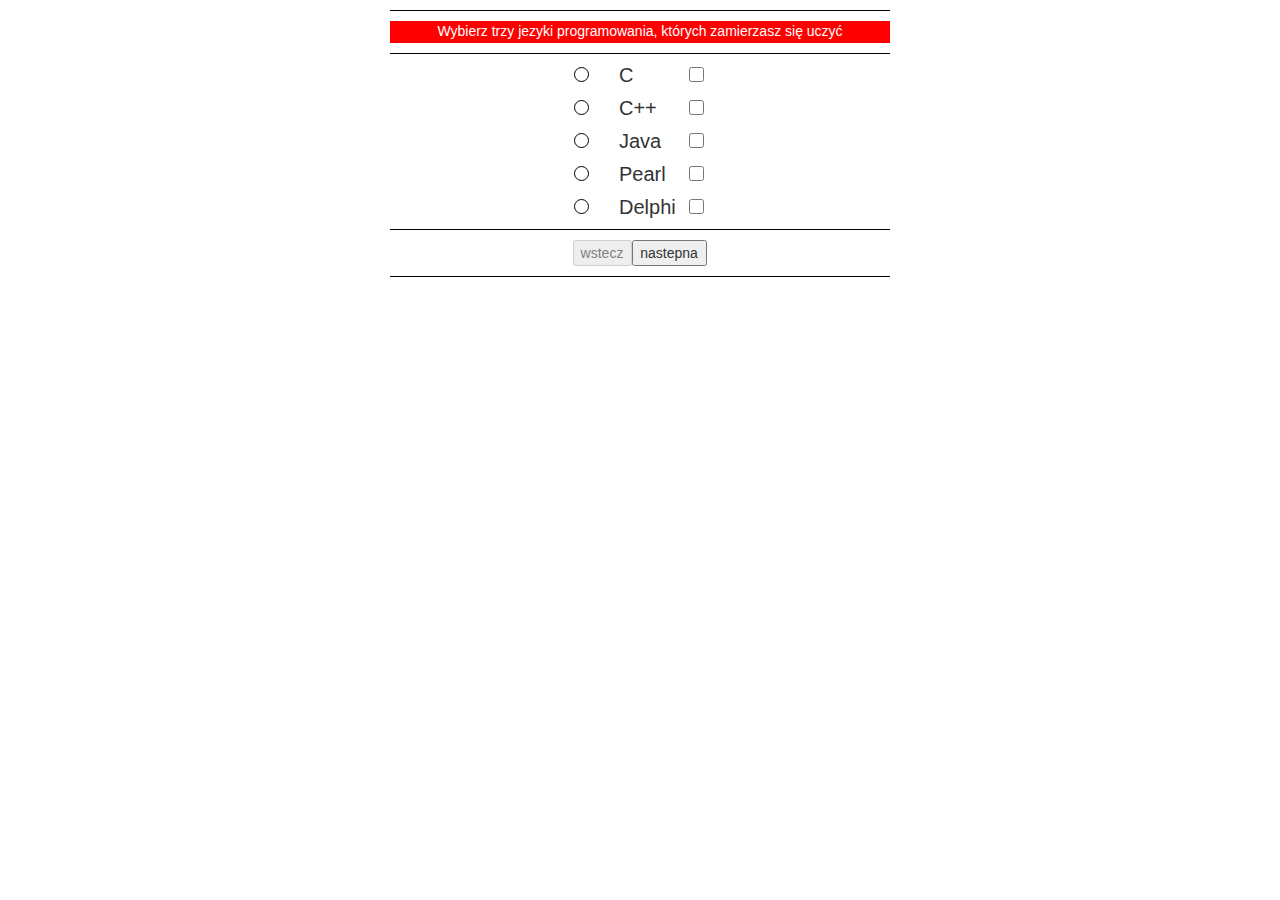
<file: Lab 2/Zad1/index.html>
<!DOCTYPE html>
<html>
	<head>
		<meta charset="UTF-8">
		<link rel="stylesheet" href="css/main.css">
		<link rel="stylesheet" href="css/bootstrap.min.css">
		<script type="text/javascript" src="js/main.js"></script>
		<!--<script type="text/javascript" src="js/bootstrap.min.js"></script>-->
	</head>
	<body>
		<div id="container">
			<hr>
			<div class="title">Wybierz trzy jezyki programowania, których zamierzasz się uczyć</div>
			<hr>
			<form>
				<div id="page-1">
					<div class="input-container">
						<div class="valid-box"></div>
						<p>C</p>
						<input type="checkbox" name="c">
					</div>
					<div class="input-container">
						<div class="valid-box"></div>
						<p>C++</p>
						<input type="checkbox" name="c++">
					</div>
					<div class="input-container">
						<div class="valid-box"></div>
						<p>Java</p>
						<input type="checkbox" name="java">
					</div>
					<div class="input-container">
						<div class="valid-box"></div>
						<p>Pearl</p>
						<input type="checkbox" name="pearl">
					</div>
					<div class="input-container">
						<div class="valid-box"></div>
						<p>Delphi</p>
						<input type="checkbox" name="delphi">
					</div>
				</div>
				<div id="page-2">
					<div class="input-container">
						<div class="valid-box"></div>
						<p>Imie</p>
						<input type="text" name="imie" placeholder="Imie" pattern="^[A-ZĄĆĘŁŃÓŚŻŹa-ząćęłńóśżź]{2,20}$" title="Bład w imieniu." min="2" max="20" required>
					</div>
					<div class="input-container">
						<div class="valid-box"></div>
						<p>Nazwisko</p>
						<input type="text" name="nazwisko" placeholder="Nazwisko" pattern="^[A-ZĄĆĘŁŃÓŚŻŹa-ząćęłńóśżź]{2,20}$" title="Bład w nazwisku." min="2" max="20" required>
					</div>
					<div class="input-container">
						<div class="valid-box"></div>
						<p>Miasto</p>
						<input type="text" name="miasto" placeholder="Miasto" pattern="^[A-ZĄĆĘŁŃÓŚŻŹa-ząćęłńóśżź]{2,20}$" title="Bład w nazwie miasta." min="2" max="20" required>
					</div>
					<div class="input-container">
						<div class="valid-box"></div>
						<p>Kod Pocztowy</p>
						<input type="text" name="kodPocztowy" placeholder="Kod Pocztowy" pattern="^[\d]{2}-[\d]{3}$" title="Bład w kodzie pocztowym." required>
					</div>
					<div class="input-container">
						<div class="valid-box"></div>
						<p>Województwo</p>
						<select id="wojewodztwo" name="województwo" title="Wybierz województwo." onchange="addClassSuccess(getElementCircle(this))" required>
							<option selected disabled>Wybierz...</option>
							<option name="dolnośląskie">dolnośląskie</option>
							<option name="kujawsko-pomorskie">kujawsko-pomorskie</option>
							<option name="lubelskie">lubelskie</option>
							<option name="lubuskie">lubuskie</option>
							<option name="łódzkie">łódzkie</option>
							<option name="małopolskie">małopolskie</option>
							<option name="mazowieckie">mazowieckie</option>
							<option name="opolskie">opolskie</option>
							<option name="podkarpackie">podkarpackie</option>
							<option name="podlaskie">podlaskie</option>
							<option name="pomorskie">pomorskie</option>
							<option name="śląskie">śląskie</option>
							<option name="świętokrzyskie">świętokrzyskie</option>
							<option name="warmińsko-mazurskie">warmińsko-mazurskie</option>
							<option name="wielkopolskie">wielkopolskie</option>
							<option name="zachodniopomorskie">zachodniopomorskie</option>
						</select>
					</div>

				</div>
				<div id="page-3"><div class="input-container">
					<div class="valid-box"></div>
					<p>E-mail</p>
					<input type="email" name="email" placeholder="E-mail" pattern="^\w+@[A-Za-z0-9]+(\.[A-Za-z0-9]+)+$" title="Błąd w adresie e-mail." required>
				</div>
					<div class="input-container">
						<div class="valid-box"></div>
						<p>IP</p>
						<input type="text" name="ip" placeholder="IP" pattern="^([0-9]|1?[0-9][0-9]|2[0-5][0-5])(\.([0-9]|1?[0-9][0-9]|2[0-5][0-5])){3}$" title="Błąd w adresie IP." required>
					</div>
					<div class="input-container">
						<div class="valid-box"></div>
						<p>URL</p>
						<input type="url" name="url" placeholder="URL" pattern="^(http|https|ftp)://[A-Za-z0-9]+(\.[A-Za-z0-9]+){1,2}$" title="Błąd w adresie URL." required>
					</div>
					<div class="input-container">
						<div class="valid-box"></div>
						<p>Hasło</p>
						<input class="float" type="password" name="password" placeholder="Hasło" title="Niepoprawne hasło:" onkeyup="checkPassword" required>
						<meter value="0" min="1" low="3" high="5" optimum="6" max="6"></meter>
					</div>
					<hr>
					<input id="ok" type="submit" onclick="validForm()" value="OK">
				</div>
				<hr>
			</form>
			<footer>
				<input id="previous" type="button" value="wstecz" onclick="poprzedniaStrona()" disabled>
				<input id="next" type="button" value="nastepna" onclick="nastepnaStrona()">
			</footer>
			<hr>
		</div>
	</body>
</html>
</file>
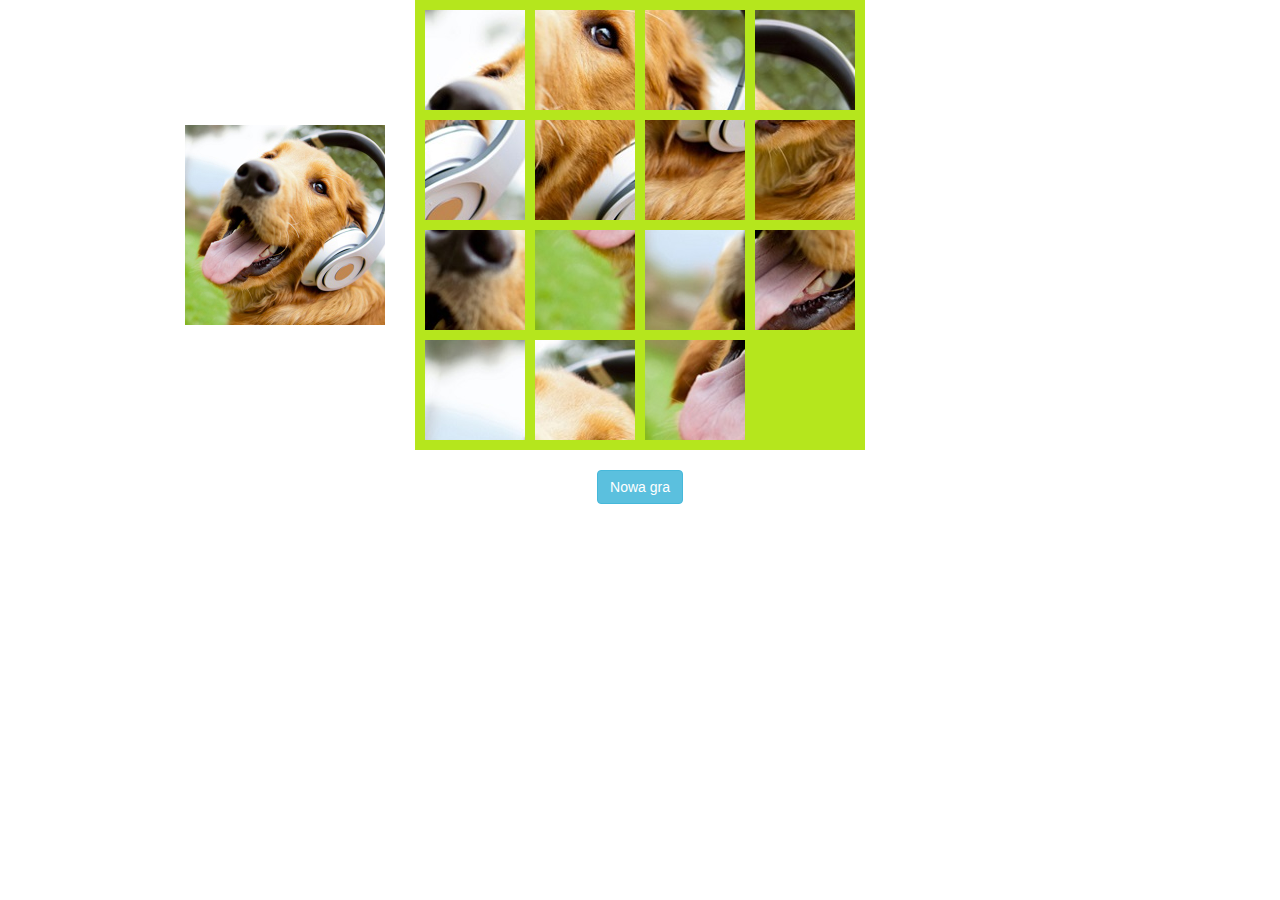
<file: Lab 3/Zad 1 HW/index.html>
<!DOCTYPE html>
<html>
<head>
    <meta charset="UTF-8">
    <link rel="stylesheet" href="css/bootstrap.min.css">
    <link rel="stylesheet" href="css/main.css">
    <script type="text/javascript" src="js/jquery-1.11.3.min.js"></script>
    <script type="text/javascript" src="js/main.js"></script>
</head>
<body>
    <div class="container">
        <div class="containerImg">
            <div id="imgD1"><img id="img1" src="media/dog.jpg"></div>
            <div id="imgD2"><img id="img2" src="media/dog.jpg"></div>
            <div id="imgD3"><img id="img3" src="media/dog.jpg"></div>
            <div id="imgD4"><img id="img4" src="media/dog.jpg"></div>
            <div id="imgD5"><img id="img5" src="media/dog.jpg"></div>
            <div id="imgD6"><img id="img6" src="media/dog.jpg"></div>
            <div id="imgD7"><img id="img7" src="media/dog.jpg"></div>
            <div id="imgD8"><img id="img8" src="media/dog.jpg"></div>
            <div id="imgD9"><img id="img9" src="media/dog.jpg"></div>
            <div id="imgD10"><img id="img10" src="media/dog.jpg"></div>
            <div id="imgD11"><img id="img11" src="media/dog.jpg"></div>
            <div id="imgD12"><img id="img12" src="media/dog.jpg"></div>
            <div id="imgD13"><img id="img13" src="media/dog.jpg"></div>
            <div id="imgD14"><img id="img14" src="media/dog.jpg"></div>
            <div id="imgD15"><img id="img15" src="media/dog.jpg"></div>
            <div id="empty"></div>
        </div>
        <img id="helperImage" src="media/dog.jpg">
        <div id="win">Wygrałeś</div>
    </div>
    <button type="button" id="scramble" class="btn btn-info">Nowa gra</button>
</body>
</html>
</file>
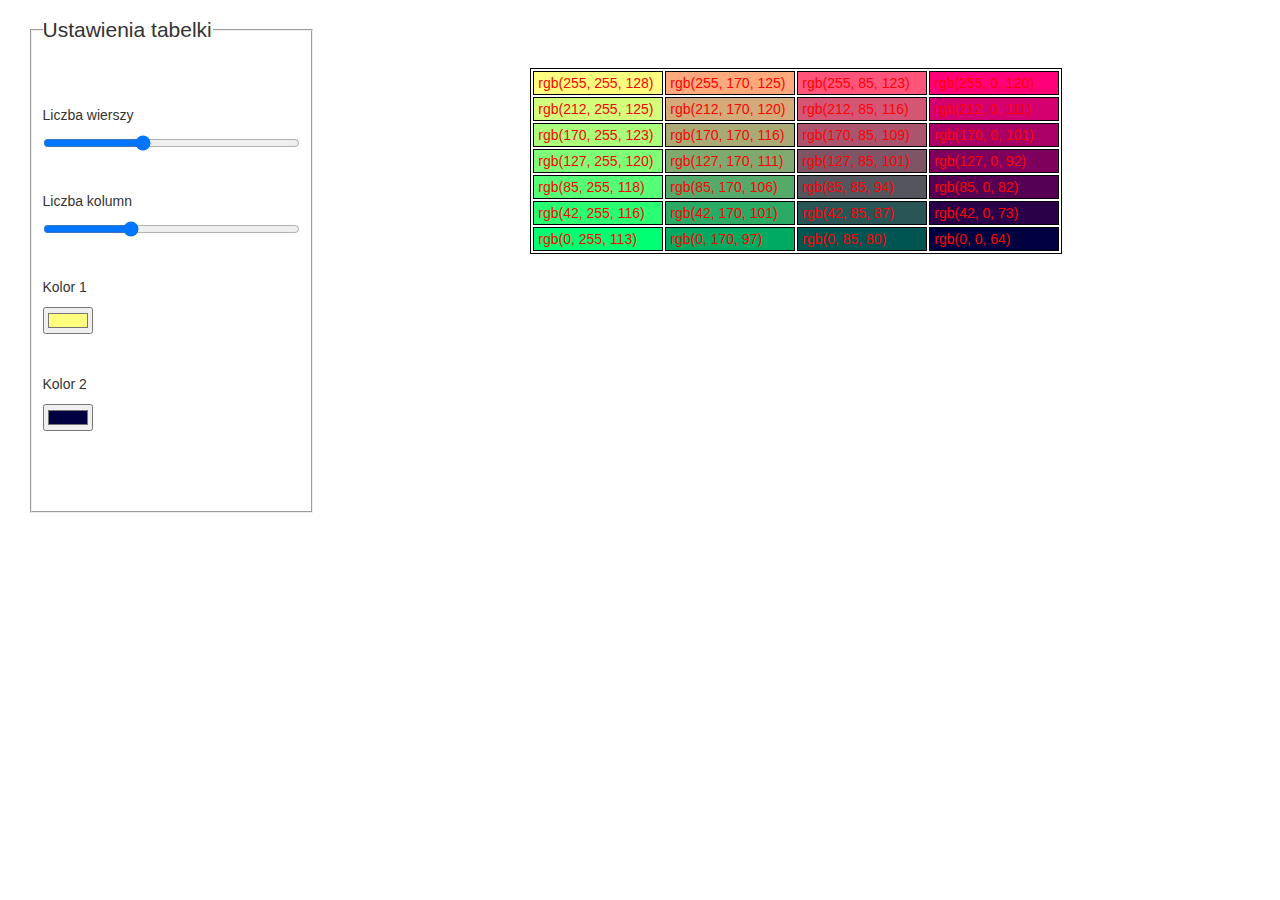
<file: Lab 3/Zad 1/index.html>
<!DOCTYPE html>
<html>
<head>
    <link rel="stylesheet" href="css/bootstrap.min.css">
    <link rel="stylesheet" href="css/main.css">
    <script type="text/javascript" src="js/jquery-1.11.3.min.js"></script>
    <script type="text/javascript" src="js/main.js"></script>
</head>
<body>
    <div class="row">
        <div id="left" class="col-md-3 col-sm-12">
        <fieldset>
            <legend>Ustawienia tabelki</legend>
            <p>Liczba wierszy</p>
            <input id="rangeRow" type="range" min="2" max="15" value="7">
            <p>Liczba kolumn</p>
            <input id="rangeCol" type="range" min="2" max="8" value="4">
            <p>Kolor 1</p>
            <input id="colorTop" type="color" value="#FFFF80">
            <p>Kolor 2</p>
            <input id="colorBottom" type="color" value="#000040">
        </fieldset>
        </div>
        <div id="right" class="col-md-9 col-sm-12">
            <table id="table"></table>
        </div>
    </div>
</body>
</html>
</file>
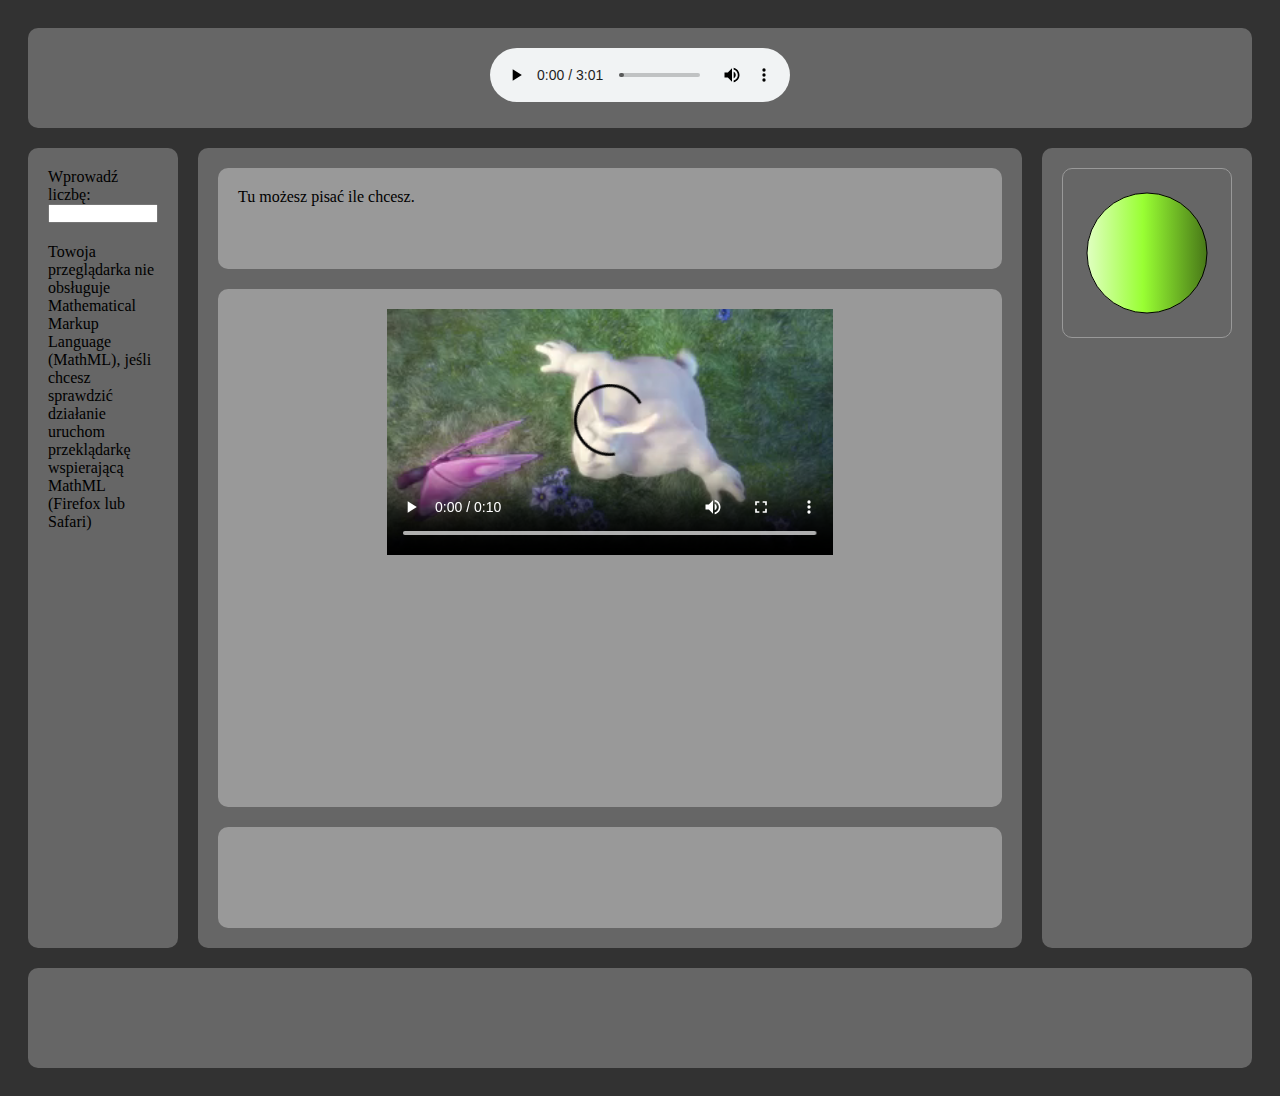
<file: Lab 1/zad1/zad1.html>
<!DOCTYPE html>
<html>
<head>
<meta charset="UTF-8">
<link rel="stylesheet" type="text/css" href="css/main.css">
<script type="text/javascript" src="js/main.js"></script>
<title>Lab 1, Zadanie 1</title>
</head>
<body>
	<header class="round headFoot">
		<audio controls>
			<source src="media/champion.mp3" type="audio/mpeg">
			Twoja przeglądarka nie wspiera elementu audio.
		</audio>
	</header>
	<nav class="round">
		<form>
			Wprowadź liczbę:<br>
			<input type="number" name="dane">
		</form>

		<div id="mathNonSupported">
			Towoja przeglądarka nie obsługuje Mathematical Markup Language (MathML), jeśli chcesz sprawdzić działanie uruchom przeklądarkę wspierającą MathML (Firefox lub Safari)
		</div>

		<math>
			<mrow>
				<mi>ln</mi>
				<msqrt>
					<mfrac>
						<mrow>
							<mn>1.01</mn>
							<mo>-</mo>
							<mi>sin</mi>
							<mi>x</mi>
						</mrow>
						<mrow>
							<mn>1.01</mn>
							<mo>+</mo>
							<mi>sin</mi>
							<mi>x</mi>
						</mrow>
					</mfrac>
				</msqrt>
			</mrow>
		</math>

		<math>
			<mrow>
				<mi>arctan</mi>
				<mfrac>
					<mrow>
						<msup>
							<mi>x</mi>
							<mn>2</mn>
						</msup>
					</mrow>
					<mrow>
						<msup>
							<mi>x</mi>
							<mn>2</mn>
						</msup>
						<mo>&#x002B<!-- plus; --></mo>
						<mn>1</mn>
					</mrow>
				</mfrac>
			</mrow>
		</math>

		<math>
			<mrow>
				<mfrac>
					<mrow>
						<mi>x</mi>
						<mo>-</mo>
						<mn>2</mn>
						<mo>&#x2062;<!-- &InvisibleTimes; --></mo>
						<mi>sin</mi>
						<mi>x</mi>
					</mrow>
					<msqrt>
						<mrow>
							<mn>1</mn>
							<mo>&#x002B<!-- plus; --></mo>
							<msup>
								<mi>x</mi>
								<mn>2</mn>
							</msup>
						</mrow>
					</msqrt>
				</mfrac>
			</mrow>
		</math>

		<math>
			<mrow>
				<mfrac>
					<mrow>
						<msup>
							<mi>x</mi>
							<mn>2</mn>
						</msup>
					</mrow>
					<mrow>
						<mn>1</mn>
						<mo>+</mo>
						<mn>2</mn>
						<mo>&#x2062;<!-- &InvisibleTimes; --></mo>
						<msup>
							<mi>x</mi>
							<mn>2</mn>
						</msup>
					</mrow>
				</mfrac>
			</mrow>
		</math>
	</nav>
	<section class="round">
		<header class="round" contenteditable="true">Tu możesz pisać ile chcesz.</header>
		<article class="round">
			<video controls>
				<source src="media/mov_bbb.mp4" type="video/mp4">
				Twoja przeglądarka nie wspiera elementu video.
			</video>
		</article>
		<footer class="round">
		</footer>
	</section>
	<aside class="round">
		<canvas class="round" id="myCanvas" width="168" height="168" >
			Twoja przeglądarka nie wspiera tagu canvas.
		</canvas>
	</aside>
	<footer class="round headFoot"></footer>
</body>
</html>
</file>
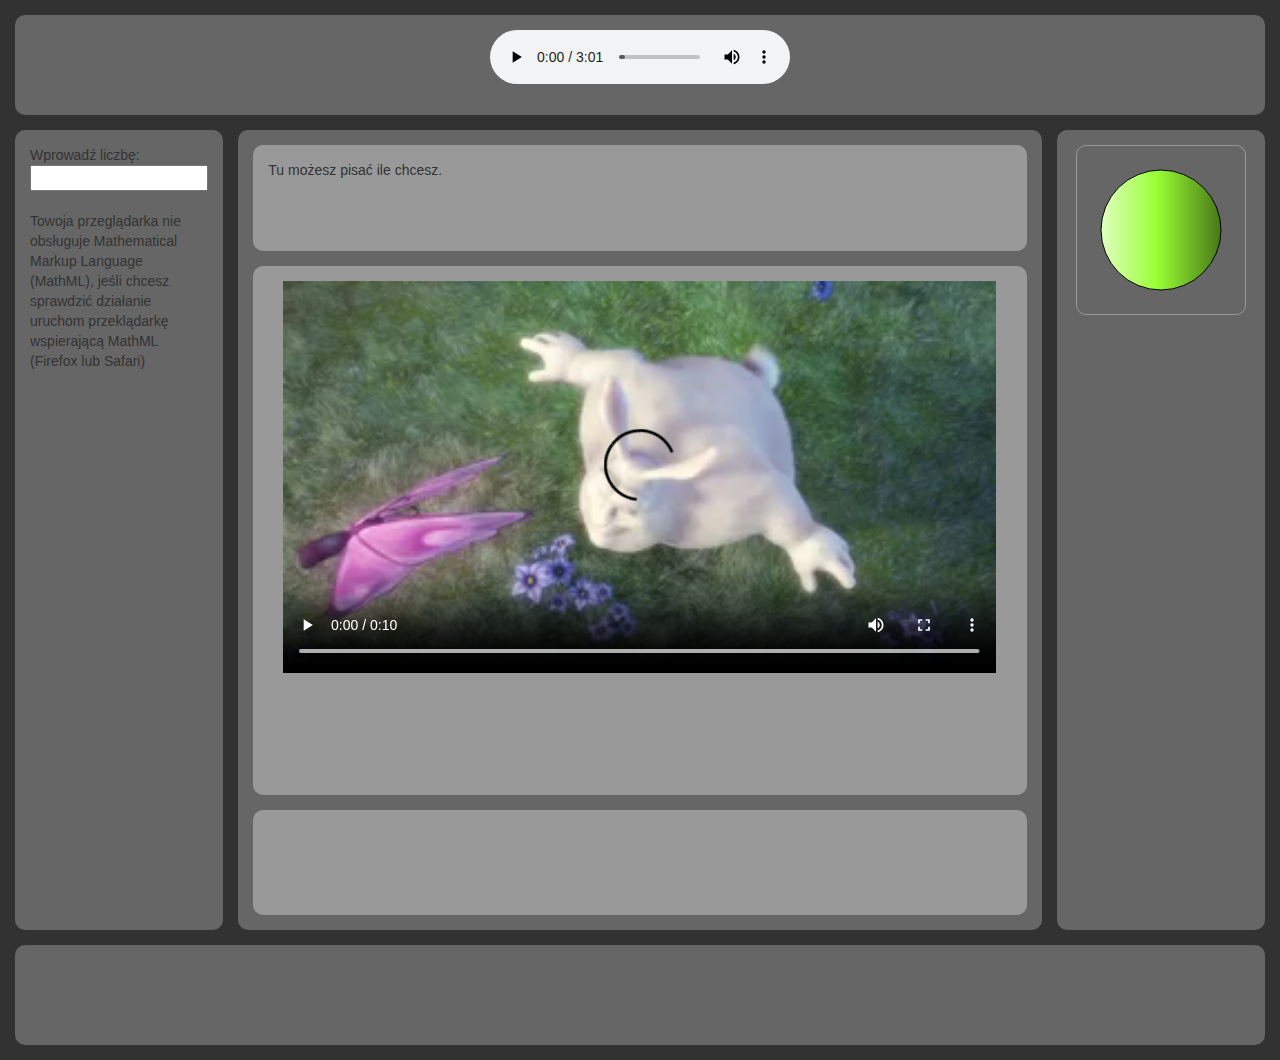
<file: Lab 1/zad1HW/zad1.html>
<!DOCTYPE html>
<html>
<head>
<meta charset="UTF-8">
<meta name="viewport" content="width=device-width, initial-scale=1.0">
<link rel="stylesheet" type="text/css" href="css/main.css">
<link href="css/bootstrap.min.css" rel="stylesheet">
<script type="text/javascript" src="js/zad1.js"></script>
	<script type="text/javascript" src="js/bootstrap.min.js"></script>
<title>Lab 1, Zadanie 1</title>
</head>
<body>
	<div class="container-fluid">
		<header class="round headFoot bgGrey row">
			<audio controls>
				<source src="media/champion.mp3" type="audio/mpeg">
				Twoja przeglądarka nie wspiera elementu audio.
			</audio>
		</header>
		<div class="row">
			<nav class="round bgGrey col-sm-2 col-xs-12">
				<form>
					Wprowadź liczbę:<br>
					<input type="number" name="dane">
				</form>

				<div id="mathNonSupported">
					Towoja przeglądarka nie obsługuje Mathematical Markup Language (MathML), jeśli chcesz sprawdzić działanie uruchom przeklądarkę wspierającą MathML (Firefox lub Safari)
				</div>

				<math>
					<mrow>
						<mi>ln</mi>
						<msqrt>
							<mfrac>
								<mrow>
									<mn>1.01</mn>
									<mo>-</mo>
									<mi>sin</mi>
									<mi>x</mi>
								</mrow>
								<mrow>
									<mn>1.01</mn>
									<mo>+</mo>
									<mi>sin</mi>
									<mi>x</mi>
								</mrow>
							</mfrac>
						</msqrt>
					</mrow>
				</math>

				<math>
					<mrow>
						<mi>arctan</mi>
						<mfrac>
							<mrow>
								<msup>
									<mi>x</mi>
									<mn>2</mn>
								</msup>
							</mrow>
							<mrow>
								<msup>
									<mi>x</mi>
									<mn>2</mn>
								</msup>
								<mo>&#x002B<!-- plus; --></mo>
								<mn>1</mn>
							</mrow>
						</mfrac>
					</mrow>
				</math>

				<math>
					<mrow>
						<mfrac>
							<mrow>
								<mi>x</mi>
								<mo>-</mo>
								<mn>2</mn>
								<mo>&#x2062;<!-- &InvisibleTimes; --></mo>
								<mi>sin</mi>
								<mi>x</mi>
							</mrow>
							<msqrt>
								<mrow>
									<mn>1</mn>
									<mo>&#x002B<!-- plus; --></mo>
									<msup>
										<mi>x</mi>
										<mn>2</mn>
									</msup>
								</mrow>
							</msqrt>
						</mfrac>
					</mrow>
				</math>

				<math>
					<mrow>
						<mfrac>
							<mrow>
								<msup>
									<mi>x</mi>
									<mn>2</mn>
								</msup>
							</mrow>
							<mrow>
								<mn>1</mn>
								<mo>+</mo>
								<mn>2</mn>
								<mo>&#x2062;<!-- &InvisibleTimes; --></mo>
								<msup>
									<mi>x</mi>
									<mn>2</mn>
								</msup>
							</mrow>
						</mfrac>
					</mrow>
				</math>

			</nav>
			<section class="col-sm-8 col-xs-12">
				<div class="round bgGrey">
					<header class="round col-lg-12" contenteditable="true">Tu możesz pisać ile chcesz.</header>
					<article class="round col-lg-12">
						<video controls class="col-xs-12">
							<source src="media/mov_bbb.mp4" type="video/mp4">
							Twoja przeglądarka nie wspiera elementu video.
						</video>
					</article>
					<footer class="round col-lg-12">
					</footer>
				</div>
			</section>
			<aside class="round bgGrey col-sm-2 col-xs-12">
				<canvas class="round" id="myCanvas" width="168" height="168" >
					Twoja przeglądarka nie wspiera tagu canvas.
				</canvas>
			</aside>
		</div>
		<footer class="round bgGrey headFoot row"></footer>
	</div>
</body>
</html>
</file>
<file: Lab 2/Zad1/css/main.css>
#container {
	width: 500px;
	height: auto;
	min-height: 200px;
	margin: auto;
}

#page-1 {
	display: block;
}

#page-2 {
	display: none;
}

#page-3 {
	display: none;
}


.valid-box {
	width: 15px;
	height: 15px;
	float: left;
	border: solid 1px #000;
	border-radius: 100%;
}

.input-container p {
	float: left;
	font-size: 20px;
}

.input-container {
	display: block;
	margin: 10px auto;
	clear: both;
}

#page-1 .input-container  {
	width: 192px;
}

#page-1 .valid-box {
	margin: 3px 30px;
}

#page-1 p {
	width: 40px;
	line-height: 22px;
}

#page-1 input {
	width: 15px;
	height: 15px;
	margin: 3px 30px;
}

#page-2 .input-container, #page-3 .input-container {
	width: 332px;
}

#page-2 .valid-box, #page-3 .valid-box {
	margin: 3px 5px;
}

#page-2 p {
	width: 130px;
	line-height: 22px;
}

#page-2 input, #wojewodztwo {
	width: 165px;
	height: 22px;
	margin: 0 5px
}

#page-3 p {
	width: 50px;
	line-height: 22px;
}

#page-3 input{
	   width: 130px;
	   height: 22px;
	   margin: 0 5px;
}

#page-3 #ok {
	width: 36px;
	height: 24px;
	display: block;
	margin: 0 auto !important;
}

meter {
	width: 108px;
	height: 22px;
}

meter {

}

.title {
	width: 100%;
	height: 22px;
	text-align: center;
	background-color: red;
	color: white;
}

hr {
	margin-top: 10px !important;
    margin-bottom: 10px !important;
	border-color: black !important;
}

.error {
	background-color: #ff0000;
}

.success {
	background-color: #33cc33;
}

#container footer {
	display: block;
	width: 135px;
	margin: 0 auto;
}

.float, #previous {
	float:left;
}

#previous {
	width: 59px;
}

#next {
	width: 75px;
}

#previous:disabled, #next:disabled {
	color: gray;
}
</file>
<file: Lab 3/Zad 1 HW/css/main.css>
.container {
    position: relative;
    height: 450px;
    width: 450px;
    background-color: #b5e61d;
    padding: 0px;
}

#win {
    position: absolute;
    height: 100%;
    width: 100%;
    line-height: 450px;
    padding: 0 30px;
    margin: 0;
    display: none;
    color: #4888ef;
    font-size: 94px;
}

#empty {
    font-size: 25px;
    text-align: center;
    padding: 12px 0px;
    color: #4888ef;
}

#scramble {
    margin: 20px auto;
    display: block;
}

.containerImg div{
    position: relative;
    height: 100px;
    width: 100px;
    margin: 10px 0px 0px 10px;
    float: left;
    overflow: hidden;
}

.containerImg img {
    position: absolute;
}

#helperImage {
    position: absolute;
    width:  200px;
    height: 200px;
    top: 125px;
    left: -230px;
}

#img1 {
    clip: rect(0px,100px,100px,0px);
    top: 0px;
    left: 0px;
}

#img2 {
    clip: rect(0px,200px,100px,100px);
    top: 0px;
    left: -100px;
}

#img3 {
    clip: rect(0px,300px,100px,200px);
    top: 0px;
    left: -200px;
}

#img4 {
    clip: rect(0px,400px,100px,300px);
    top: 0px;
    left: -300px;
}

#img5 {
    clip: rect(100px,100px,200px,0px);
    top: -100px;
    left: 0px;
}

#img6 {
    clip: rect(100px,200px,200px,100px);
    top: -100px;
    left: -100px;
}

#img7 {
    clip: rect(100px,300px,200px,200px);
    top: -100px;
    left: -200px;
}

#img8 {
    clip: rect(100px,400px,200px,300px);
    top: -100px;
    left: -300px;
}

#img9 {
    clip: rect(200px,100px,300px,0px);
    top: -200px;
    left: 0px;
}

#img10 {
    clip: rect(200px,200px,300px,100px);
    top: -200px;
    left: -100px;
}

#img11 {
    clip: rect(200px,300px,300px,200px);
    top: -200px;
    left: -200px;
}

#img12 {
    clip: rect(200px,400px,300px,300px);
    top: -200px;
    left: -300px;
}

#img13 {
    clip: rect(300px,100px,400px,0px);
    top: -300px;
    left: 0px;
}

#img14 {
    clip: rect(300px,200px,400px,100px);
    top: -300px;
    left: -100px;
}

#img15 {
    clip: rect(300px,300px,400px,200px);
    top: -300px;
    left: -200px;
}
</file>
<file: Lab 3/Zad 1/css/main.css>
.row {
    margin: 15px;
}

#left {
}

#left p {
margin-top: 40px;
}

#right {
    background-color: #FFFFFF;
}

table {
    margin: 53px auto;
}

table, th, td {
    border: 1px solid black;
    border-collapse: separate;
    border-spacing: 2px;
}

td {
    height: 24px;
    width: 130px;
    padding: 0px 4px;
    color: #fc0204;
}

legend {
    width: 170px;
    border-bottom: none;
}

fieldset {
    padding-bottom: 80px;
    -webkit-padding-start: 0.75em;
    -webkit-padding-end: 0.75em;
    border: 2px groove threedface;
}

#right, #left {
    height: 500px;
}
</file>
<file: Lab 1/zad1/css/main.css>
@media ( max-width: 700px ) {
	section article video {
		width: 100% !important;
	}
}

*{
	box-sizing: border-box;
	padding: 20px;
}

html, form, input, audio, video, #myCanvas, math {
	padding: 0px;
}

body {
	background-color: #323232;
	min-width: 700px;
}

header, nav, section, aside, footer {
	background-color: #666666;
}

section header, section article, section footer {
	background-color: #999999;
}

.round {
	-webkit-border-radius: 10px;
	-moz-border-radius: 10px;
	border-radius: 10px;
}

.headFoot {
	height: 100px;
	width: 100%;
	clear: both;
}

header {
	margin-bottom: 20px;
}

audio {
	margin: 0 auto;
	display: block;
}

nav {
	width: 150px;
}

input {
	width: 100%;
}

nav, aside, section {
	height: 800px;
	margin-bottom: 20px;
	float: left;
}

section {
	width: calc(100% - 400px);
	margin-left: 20px;
}

section header {
	height: calc(15% - 40px/3);
	width: 100%;
	margin-bottom: 20px;
	overflow: auto;
}

section article {
	height: calc(70% - 40px/3);
	width: 100%;
	margin-bottom: 20px;
}

section article video {
	width: 60%;
	margin: 0 auto;
	display: block;
}

section footer {
	height: calc(15% - 40px/3);
	width: 100%;
}

math {
	display: none;
	width: 25%;
	margin-top: 20px;
}

#mathNonSupported {
	padding: 20px 0px 0px 0px;
	display: block;
}

.safariFirefox math {
	display: block  !important;
}

.safariFirefox #mathNonSupported {
	display: none !important;
}

aside {
	overflow: hidden;
	margin-left: 20px;
}

aside {
	width: 210px;
}

#myCanvas {
	border:1px solid #999999;
}

footer {
	margin-top: 20px;
}
</file>
<file: Lab 1/zad1HW/css/main.css>
body {
	background-color: #323232 !important;
	padding-top: 15px;
	padding-left: 15px;
	padding-right: 15px;
}

.bgGrey{
	margin-bottom: 15px;
	background-color: #666666;
}

section header, section article, section footer {
	background-color: #999999;
	margin-bottom: 15px;
}

.round {
	-webkit-border-radius: 10px;
	-moz-border-radius: 10px;
	border-radius: 10px;
	overflow: hidden;
}

.headFoot {
	height: 100px;
	padding: 15px 15px;
}

input {
	width: 100%;
}

nav, aside {
	padding: 15px 0px;
}

nav, aside, section {
	height: 800px;
}

section div {
	height: 100%;
	padding: 15px 15px;
}

section header {
	height: calc(15% - 30px/3);
	overflow: auto;
	padding: 15px 15px;
}

section article {
	height: calc(70% - 30px/3);
	padding: 15px 15px;
}

section footer {
	height: calc(15% - 30px/3);
	padding: 15px 15px;
}

math {
	margin: 20px 0px;
	display: none;
	text-align: center;
}

#mathNonSupported {
	padding-top: 20px;
	display: block;
}

.safariFirefox math {
	display: block  !important;
}

.safariFirefox #mathNonSupported {
	display: none !important;
}

#myCanvas {
	border:1px solid #999999;
	margin: 0 auto;
	display: block;
}

audio {
	margin: 0 auto;
	display: block !important;s
}

section article video {
	margin: 0 auto;
	display: block;
	clear: both;
}

@media(max-width: 768px) {
	section {
		padding: 0px !important;
		margin-bottom: 15px;
	}

	nav, aside, section {
		height: auto;
	}
}

@media(min-width: 768px) and (max-width: 1230px) {
	#myCanvas {
		width: 100%;
	}
}
</file>
